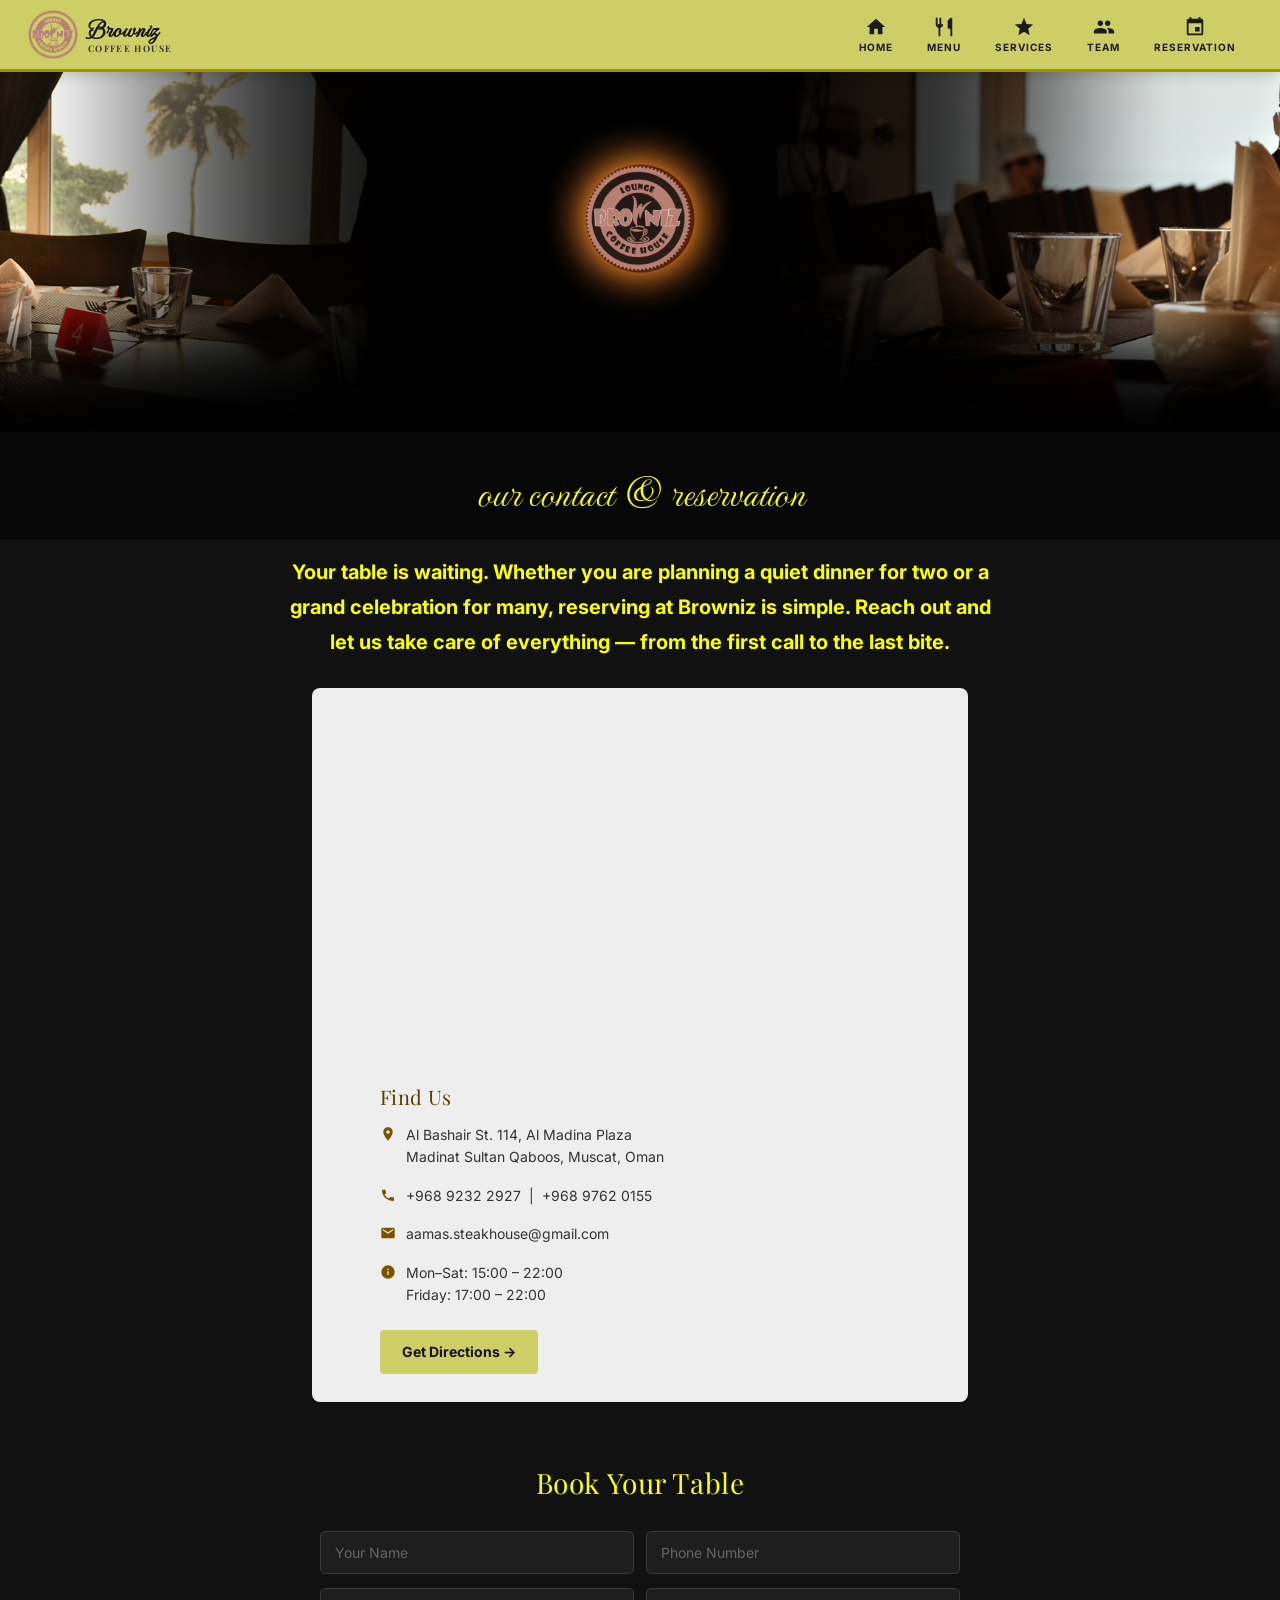
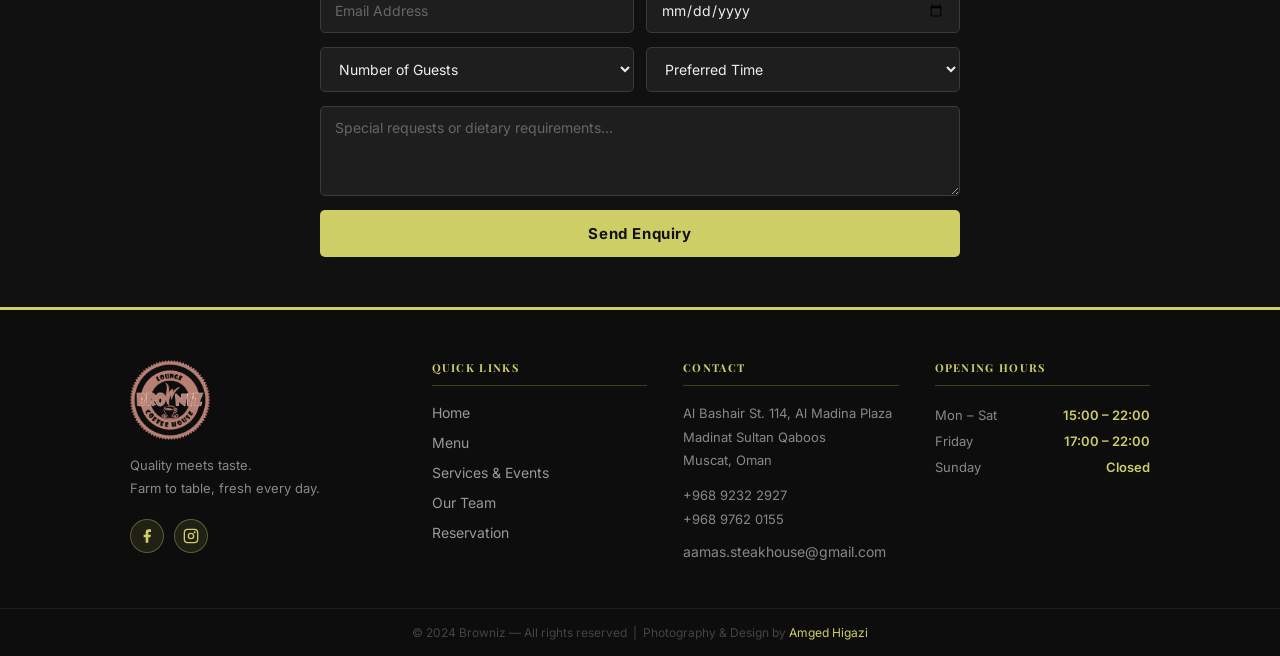
<file: Contact and reservaion.html>
<!DOCTYPE html>
<html lang="en">
  <head>
    <meta charset="UTF-8">
    <meta name="viewport" content="width=device-width, initial-scale=1">
    <meta name="description" content="Book your table at Browniz — contact us or reserve online. Located in Muscat, Oman.">
    <title>Browniz — Reservation</title>
    <link rel="preconnect" href="https://fonts.googleapis.com">
    <link rel="preconnect" href="https://fonts.gstatic.com" crossorigin>
    <link href="https://fonts.googleapis.com/css2?family=Aladdin&family=MonteCarlo&family=Playfair+Display:ital,wght@0,400;0,700;1,400;1,700&family=Inter:wght@400;500;600&display=swap" rel="stylesheet">
    <link rel="stylesheet" href="./Css/Servicestyleweb.css">
    <link rel="stylesheet" href="./Css/shared.css">
    <link rel="icon" type="image/png" href="./img/Brownies logo.png">
  </head>

  <header></header>

  <main>
    <hr>
    <div class="topimg"><img src="./img/Hearos/Servises.png" alt="Contact"></div>
    <h1>Our Contact &amp; Reservation</h1>
    <section>
      <article class="toparagarph">
        <p>Your table is waiting. Whether you are planning a quiet dinner for two or a grand celebration for many,
          reserving at Browniz is simple.
          Reach out and let us take care of everything — from the first call to the last bite.</p>
      </article>
    </section>
  </main>

  <!-- Map + contact details -->
  <section class="container contact-row">
    <article class="map-article">
      <iframe
        src="https://maps.google.com/maps?q=23.6009884,58.4553897&z=17&output=embed"
        width="100%"
        height="340"
        style="border:0; border-radius:8px; display:block;"
        allowfullscreen=""
        loading="lazy"
        title="Browniz on Google Maps">
      </iframe>
    </article>
    <article class="contact-details">
      <h2>Find Us</h2>
      <ul>
        <li>
          <svg viewBox="0 0 24 24" fill="currentColor" width="16" height="16"><path d="M12 2C8.13 2 5 5.13 5 9c0 5.25 7 13 7 13s7-7.75 7-13c0-3.87-3.13-7-7-7zm0 9.5c-1.38 0-2.5-1.12-2.5-2.5s1.12-2.5 2.5-2.5 2.5 1.12 2.5 2.5-1.12 2.5-2.5 2.5z"/></svg>
          Al Bashair St. 114, Al Madina Plaza<br>Madinat Sultan Qaboos, Muscat, Oman
        </li>
        <li>
          <svg viewBox="0 0 24 24" fill="currentColor" width="16" height="16"><path d="M6.62 10.79a15.05 15.05 0 006.59 6.59l2.2-2.2a1 1 0 011.01-.24c1.12.37 2.33.57 3.58.57a1 1 0 011 1V20a1 1 0 01-1 1C10.18 21 3 13.82 3 5a1 1 0 011-1h3.5a1 1 0 011 1c0 1.25.2 2.45.57 3.58a1 1 0 01-.25 1.01l-2.2 2.2z"/></svg>
          +968 9232 2927 &nbsp;|&nbsp; +968 9762 0155
        </li>
        <li>
          <svg viewBox="0 0 24 24" fill="currentColor" width="16" height="16"><path d="M20 4H4a2 2 0 00-2 2v12a2 2 0 002 2h16a2 2 0 002-2V6a2 2 0 00-2-2zm0 4l-8 5-8-5V6l8 5 8-5v2z"/></svg>
          aamas.steakhouse@gmail.com
        </li>
        <li>
          <svg viewBox="0 0 24 24" fill="currentColor" width="16" height="16"><path d="M12 2a10 10 0 100 20A10 10 0 0012 2zm1 14H11V11h2v5zm0-7H11V7h2v2z"/></svg>
          Mon–Sat: 15:00 – 22:00<br>Friday: 17:00 – 22:00
        </li>
      </ul>
      <a class="directions-btn"
         href="https://www.google.com/maps/place/23%C2%B036'03.6%22N+58%C2%B027'19.4%22E/@23.6009884,58.4553897,17z"
         target="_blank" rel="noopener">
        Get Directions &rarr;
      </a>
    </article>
  </section>

  <!-- Reservation form -->
  <section class="reservation-section" id="book">
    <h2 id="form-title">Book Your Table</h2>
    <form class="reservation-form"
          action="mailto:aamas.steakhouse@gmail.com"
          method="POST"
          enctype="text/plain">
      <div class="form-row">
        <input type="text"  name="Name"  placeholder="Your Name"     required>
        <input type="tel"   name="Phone" placeholder="Phone Number"   required>
      </div>
      <div class="form-row">
        <input type="email" name="Email" placeholder="Email Address"  required>
        <input type="date"  name="Date"                               required>
      </div>
      <div class="form-row">
        <select name="Guests" required>
          <option value="" disabled selected>Number of Guests</option>
          <option>1 person</option>
          <option>2 people</option>
          <option>3–4 people</option>
          <option>5–6 people</option>
          <option>7+ people</option>
        </select>
        <select name="Time" required>
          <option value="" disabled selected>Preferred Time</option>
          <option>15:00</option>
          <option>16:00</option>
          <option>17:00</option>
          <option>18:00</option>
          <option>19:00</option>
          <option>20:00</option>
          <option>21:00</option>
        </select>
      </div>
      <textarea id="form-message" name="Message" placeholder="Special requests or dietary requirements…" rows="3"></textarea>
      <button type="submit">Send Enquiry</button>
    </form>
  </section>

  <script>
    (function () {
      var params = new URLSearchParams(window.location.search);
      var service = params.get('service');
      if (service) {
        var title = document.getElementById('form-title');
        var msg = document.getElementById('form-message');
        if (title) title.textContent = 'Enquire: ' + service;
        if (msg) msg.value = 'I am interested in: ' + service + '\n\n';
      }
    })();
  </script>

  <footer>
    <div class="Foot">
      <p>
        <a href="https://www.facebook.com/pages/category/Steakhouse/Aamas-steak-House-1561715920733862/"><h4>Brownies Facebook</h4></a>
        Brownies<br>
        Madinat Sultan Qaboos, Muscat, Oman, Al Bashair St. 114, Al Madina Plaza<br>
        -----------------------------------------<br>
        Contact<br>
        Telefon: +968 9232 2927 | +96 8976 20155 | E-Mail: aamas.steakhouse@gmail.com<br>
        -----------------------------------------<br>
        Opening hours<br>
        Monday to Saturday 15:00 - 22:00 Pm<br>
        Friday 17:00 - 22:00 Pm
      </p>
    </div>
  </footer>

  <script src="./js/site.js"></script>
</html>
</file>
<file: Css/Servicestyleweb.css>
* {
  box-sizing: border-box;
  margin: 0;
  padding: 0;
}

body {
  font-family: Arial, Helvetica, sans-serif;
  background-color: #111;
  min-height: 100vh;
  display: flex;
  flex-direction: column;
}

/* ── Header ── */
header {
  background-color: #cece67;
  border-bottom: 2px solid rgb(247, 151, 6);
  display: flex;
  align-items: center;
  justify-content: space-between;
  padding: 6px 20px;
  position: sticky;
  top: 0;
  z-index: 100;
}


/* ── Hero image ── */
main {
  padding: 0;
}

.topimg {
  width: 100%;
}

.topimg img {
  width: 100%;
  height: 360px;
  object-fit: cover;
  display: block;
}

h1 {
  font-size: 26px;
  font-weight: bold;
  color: #fbff00;
  padding: 16px 20px 8px;
  background-color: rgba(0, 0, 0, 0.6);
}

hr {
  display: none;
}

/* ── Intro paragraph ── */
.toparagarph {
  max-width: 800px;
  margin: 20px auto;
  padding: 16px 24px;
  font-size: 16px;
  font-weight: bold;
  color: #fbff00;
  text-align: center;
}

/* ── Service cards (image left, text right) ── */
.container {
  display: flex;
  flex-direction: row;
  flex-wrap: wrap;
  align-items: center;
  justify-content: center;
  gap: 24px;
  padding: 30px 24px;
  background-color: rgba(255, 255, 255, 0.93);
  margin: 12px auto;
  max-width: 940px;
  border-radius: 8px;
}

.container img {
  width: 340px;
  height: 240px;
  object-fit: cover;
  display: block;
  flex-shrink: 0;
  border-radius: 6px;
}

.container > article {
  flex: 1 1 300px;
  max-width: 520px;
  font-size: 15px;
  color: #111;
  line-height: 1.7;
  border: none;
  padding: 0;
  margin: 0;
}

.container article h2 {
  font-size: 20px;
  color: #5a3e00;
  margin-bottom: 10px;
}

.container article h4 {
  font-size: 15px;
  color: #5a3e00;
  margin: 12px 0 6px;
}

/* ── Contact page: keep map + details side by side ── */
.contact-row {
  flex-direction: row !important;
  flex-wrap: wrap !important;
  align-items: flex-start !important;
  padding: 28px 24px !important;
  gap: 24px !important;
}

/* ── Service enquiry button ── */
.enquire-btn {
  display: inline-block;
  margin-top: 20px;
  padding: 11px 22px;
  background-color: #cece67;
  color: #111;
  font-family: inherit;
  font-size: 14px;
  font-weight: 700;
  letter-spacing: 0.04em;
  text-decoration: none;
  border-radius: 4px;
  transition: background-color 0.2s ease, transform 0.2s ease;
}

.enquire-btn:hover {
  background-color: #b8b850;
  transform: translateY(-2px);
}

/* ── Copyright section ── */
.Colum {
  max-width: 700px;
  margin: 20px auto;
  padding: 20px 28px;
  font-size: 14px;
  color: #ccc;
  text-align: center;
  line-height: 1.7;
}

.Colum h4 {
  color: #cece67;
  margin-bottom: 10px;
  font-size: 15px;
}

.Colum a {
  color: #cece67;
}

section {
  display: block;
}

/* ── Contact page: map + details row ── */
.contact-row {
  align-items: flex-start;
}

.map-article {
  flex: 0 0 420px;
  max-width: 100%;
}

.contact-details {
  flex: 1 1 280px;
}

.contact-details h2 {
  font-size: 22px;
  color: #5a3e00;
  margin-bottom: 20px;
}

.contact-details ul {
  list-style: none;
  padding: 0;
  margin: 0 0 24px;
}

.contact-details li {
  display: flex;
  align-items: flex-start;
  gap: 10px;
  margin-bottom: 16px;
  font-size: 14px;
  color: #333;
  line-height: 1.6;
}

.contact-details li svg {
  flex-shrink: 0;
  margin-top: 2px;
  color: #7a5200;
}

.directions-btn {
  display: inline-block;
  padding: 10px 22px;
  background-color: #cece67;
  color: #111;
  font-weight: 700;
  font-size: 14px;
  text-decoration: none;
  border-radius: 4px;
  transition: background-color 0.2s ease, transform 0.2s ease;
}

.directions-btn:hover {
  background-color: #b8b850;
  transform: translateY(-2px);
}

/* ── Reservation form section ── */
.reservation-section {
  background-color: #111;
  padding: 50px 24px;
  text-align: center;
}

.reservation-section h2 {
  color: #fbff00;
  font-size: 28px;
  margin-bottom: 30px;
}

.reservation-form {
  max-width: 640px;
  margin: 0 auto;
  display: flex;
  flex-direction: column;
  gap: 14px;
}

.form-row {
  display: flex;
  gap: 12px;
}

.form-row > * {
  flex: 1 1 0;
}

.reservation-form input,
.reservation-form select,
.reservation-form textarea {
  width: 100%;
  padding: 12px 14px;
  background-color: #1e1e1e;
  border: 1px solid #3a3a3a;
  border-radius: 5px;
  color: #eee;
  font-size: 14px;
  font-family: inherit;
  transition: border-color 0.2s ease;
  box-sizing: border-box;
}

.reservation-form input:focus,
.reservation-form select:focus,
.reservation-form textarea:focus {
  outline: none;
  border-color: #cece67;
}

.reservation-form input::placeholder,
.reservation-form textarea::placeholder {
  color: #666;
}

.reservation-form select option {
  background-color: #1e1e1e;
  color: #eee;
}

.reservation-form textarea {
  resize: vertical;
  min-height: 90px;
}

.reservation-form button {
  padding: 14px 28px;
  background-color: #cece67;
  color: #111;
  font-size: 15px;
  font-weight: 700;
  font-family: inherit;
  border: none;
  border-radius: 5px;
  cursor: pointer;
  transition: background-color 0.2s ease, transform 0.2s ease;
  letter-spacing: 0.04em;
}

.reservation-form button:hover {
  background-color: #b8b850;
  transform: translateY(-2px);
}

@media (max-width: 600px) {
  .form-row {
    flex-direction: column;
  }

  .map-article {
    flex: unset;
    width: 100%;
  }
}

/* ── Footer ── */
footer {
  width: 100%;
  margin-top: auto;
}

.Foot {
  background-color: #cece67;
  font-size: 14px;
  font-weight: 400;
  color: #111;
  text-align: center;
  border-top: 2px solid #5eff00;
  padding: 20px;
  margin-top: 12px;
}

.Foot h4 {
  display: inline;
  font-size: 15px;
}

.Foot a {
  color: #333;
  text-decoration: none;
}
</file>
<file: Css/shared.css>
/* ── Design tokens ── */
:root {
  --olive: #cece67;
  --yellow: #fbff00;
  --dark: #111;
  --card-bg: #1e1e1e;
  --card-bg-2: #2a2a2a;
  --card-border: #3a3a3a;
  --text-muted: #aaa;
  --font-display: 'MonteCarlo', 'Playfair Display', Georgia, serif;
  --font-body: 'Inter', Arial, Helvetica, sans-serif;
}

/* ── Typography ── */
body {
  font-family: var(--font-body);
}

h1 {
  font-family: 'MonteCarlo', 'Playfair Display', Georgia, serif;
  font-weight: 400;
  letter-spacing: 0.01em;
  text-transform: lowercase;
}

h2 {
  font-family: 'Aladdin', 'Playfair Display', Georgia, serif;
  font-weight: 400;
  letter-spacing: 0.02em;
}

h4 {
  font-family: 'Aladdin', 'Playfair Display', Georgia, serif;
  font-weight: 700;
  font-size: 11px;
  letter-spacing: 0.15em;
  text-transform: uppercase;
}

/* ── Page hero heading ── */
main h1 {
  text-align: center;
  font-size: 42px;
  padding: 24px 32px 12px;
}

/* ── Hero intro paragraph ── */
.toparagarph {
  font-size: 20px !important;
  max-width: 760px;
  margin: 0 auto;
  text-align: center !important;
  line-height: 1.75;
  min-height: 60px;
}

/* ── Page load fade ── */
@keyframes pageFadeIn {
  from { opacity: 0; transform: translateY(7px); }
  to   { opacity: 1; transform: translateY(0); }
}

body {
  animation: pageFadeIn 0.4s ease both;
}

/* ── Scroll reveal ── */
.sr {
  opacity: 0;
  transform: translateY(28px);
  transition: opacity 0.65s ease, transform 0.65s ease;
}

.sr.sr-in {
  opacity: 1;
  transform: translateY(0);
}

/* ── Header ── */
header {
  height: 72px;
  padding: 0 28px !important;
  box-shadow: 0 2px 14px rgba(0,0,0,0.18);
  border-bottom: 3px solid #9a9400 !important;
}

/* ── Logo + brand ── */
.header-logo {
  display: flex;
  align-items: center;
  gap: 10px;
  text-decoration: none;
  flex-shrink: 0;
}

.header-logo img {
  width: 50px;
  height: 50px;
  object-fit: contain;
  display: block;
}

.header-brand {
  display: flex;
  flex-direction: column;
  line-height: 1;
}

.brand-name {
  font-family: var(--font-display);
  font-size: 24px;
  font-weight: 700;
  color: #111;
  letter-spacing: 0.03em;
}

.brand-sub {
  font-family: 'Aladdin', 'Playfair Display', Georgia, serif;
  font-style: normal;
  font-size: 9px;
  font-weight: 700;
  letter-spacing: 0.15em;
  text-transform: uppercase;
  color: #333;
  margin-top: 3px;
}

/* ── Nav links — stacked icon + label ── */
nav ul {
  display: flex;
  flex-direction: row;
  flex-wrap: nowrap;
  list-style: none;
  padding: 0;
  margin: 0;
  gap: 2px;
}

nav li {
  padding: 0;
  margin: 0;
}

nav a {
  display: flex;
  flex-direction: column;
  align-items: center;
  gap: 3px;
  padding: 8px 16px;
  text-decoration: none;
  color: #1a1a1a;
  border-radius: 8px;
  font-size: inherit;
  font-weight: normal;
  transition: background 0.18s ease, color 0.18s ease;
}

nav a:hover {
  background: rgba(0,0,0,0.1);
  color: #000;
}

nav a.nav-active {
  background: rgba(0,0,0,0.13);
  color: #000;
  font-weight: 700;
}

/* ── Nav icon + label ── */
.nav-icon {
  display: flex;
  align-items: center;
  justify-content: center;
}

.nav-label {
  font-family: var(--font-body);
  font-size: 10px;
  font-weight: 700;
  letter-spacing: 0.1em;
  text-transform: uppercase;
}

/* ── Hamburger button ── */
.nav-toggle {
  display: none;
  background: none;
  border: 2px solid rgba(0,0,0,0.3);
  border-radius: 6px;
  font-size: 20px;
  width: 40px;
  height: 40px;
  line-height: 1;
  cursor: pointer;
  color: #111;
  align-items: center;
  justify-content: center;
  flex-shrink: 0;
  transition: background 0.18s ease;
}

.nav-toggle:hover {
  background: rgba(0,0,0,0.1);
}

/* ── Lightbox (shared across all pages) ── */
#lightbox {
  display: none;
  position: fixed;
  inset: 0;
  background-color: rgba(0, 0, 0, 0.93);
  z-index: 999;
  align-items: center;
  justify-content: center;
  flex-direction: column;
  cursor: pointer;
}

#lightbox.active {
  display: flex;
}

#lightbox-img {
  max-width: 90vw;
  max-height: 80vh;
  object-fit: contain;
  border-radius: 6px;
  box-shadow: 0 0 50px rgba(0, 0, 0, 0.9);
}

#lightbox-caption {
  margin-top: 18px;
  color: var(--yellow, #fbff00);
  font-family: var(--font-display, Georgia, serif);
  font-size: 20px;
  font-weight: 700;
  text-align: center;
  letter-spacing: 0.04em;
}

#lightbox-close {
  position: absolute;
  top: 20px;
  right: 30px;
  font-size: 42px;
  color: #fff;
  cursor: pointer;
  line-height: 1;
  user-select: none;
  transition: color 0.2s ease;
}

#lightbox-close:hover {
  color: var(--olive, #cece67);
}

/* ── Footer ── */
footer {
  width: 100%;
  margin-top: auto;
  background-color: #0d0d0d;
  border-top: 3px solid var(--olive, #cece67);
}

.footer-inner {
  display: flex;
  flex-wrap: wrap;
  gap: 36px;
  padding: 50px 40px 36px;
  max-width: 1100px;
  margin: 0 auto;
}

.footer-brand {
  flex: 1 1 200px;
}

.footer-brand img {
  width: 80px;
  height: auto;
  margin-bottom: 14px;
  display: block;
}

.footer-brand > p {
  color: #888;
  font-size: 13px;
  line-height: 1.8;
  margin: 0 0 18px;
}

.footer-social {
  display: flex;
  gap: 10px;
}

.footer-social a {
  display: flex;
  align-items: center;
  justify-content: center;
  width: 34px;
  height: 34px;
  background-color: rgba(206, 206, 103, 0.1);
  border: 1px solid rgba(206, 206, 103, 0.35);
  border-radius: 50%;
  color: var(--olive, #cece67);
  text-decoration: none;
  transition: background-color 0.22s ease, border-color 0.22s ease;
}

.footer-social a:hover {
  background-color: rgba(206, 206, 103, 0.25);
  border-color: var(--olive, #cece67);
}

.footer-col {
  flex: 1 1 150px;
}

.footer-col h4 {
  color: var(--olive, #cece67);
  font-size: 11px;
  font-weight: 700;
  letter-spacing: 0.12em;
  text-transform: uppercase;
  margin: 0 0 16px;
  padding-bottom: 10px;
  border-bottom: 1px solid rgba(206, 206, 103, 0.25);
}

.footer-col ul {
  list-style: none;
  padding: 0;
  margin: 0;
}

.footer-col li {
  margin-bottom: 10px;
}

.footer-col a {
  color: #999;
  text-decoration: none;
  font-size: 14px;
  transition: color 0.2s ease;
}

.footer-col a:hover {
  color: var(--olive, #cece67);
}

.footer-col address {
  font-style: normal;
  color: #888;
  font-size: 13px;
  line-height: 1.8;
  margin-bottom: 12px;
}

.footer-col p {
  color: #888;
  font-size: 13px;
  line-height: 1.8;
  margin: 0 0 8px;
}

.footer-col p a {
  color: #888;
}

.footer-col p a:hover {
  color: var(--olive, #cece67);
}

.hours-table {
  border-collapse: collapse;
  width: 100%;
}

.hours-table td {
  color: #888;
  font-size: 13px;
  padding: 5px 0;
}

.hours-table tr td:last-child {
  text-align: right;
  color: var(--olive, #cece67);
  font-weight: 600;
}

.footer-bottom {
  border-top: 1px solid rgba(255, 255, 255, 0.07);
  padding: 16px 40px;
  text-align: center;
}

.footer-bottom p {
  color: #444;
  font-size: 12px;
  margin: 0;
}

.footer-bottom a {
  color: var(--olive, #cece67);
  text-decoration: none;
}

.footer-bottom a:hover {
  text-decoration: underline;
}

/* ── Mobile nav ── */
@media (max-width: 768px) {
  header {
    flex-wrap: wrap;
    position: relative;
    height: auto;
    padding: 10px 16px !important;
  }

  .nav-toggle {
    display: flex;
  }

  nav {
    display: none;
    width: 100%;
    order: 3;
  }

  nav.open {
    display: block;
  }

  nav ul {
    flex-direction: column !important;
    padding: 6px 0 !important;
    background-color: var(--olive) !important;
    gap: 0 !important;
  }

  nav li {
    padding: 0 !important;
    margin: 0 !important;
    border-top: 1px solid rgba(0, 0, 0, 0.09);
  }

  nav a {
    flex-direction: row !important;
    justify-content: flex-start !important;
    gap: 12px !important;
    padding: 12px 18px !important;
    border-radius: 0 !important;
  }

  .nav-label {
    font-size: 12px;
  }

  /* Hero intro paragraph */
  .toparagarph {
    font-size: 15px !important;
    padding: 12px 18px;
    min-height: unset;
  }

  /* Non-home hero image */
  .topimg img {
    height: 200px;
  }

  /* Service / Contact content rows */
  section.container {
    flex-direction: column;
  }

  section.container img {
    width: 100% !important;
    height: 220px !important;
  }

  section.container article {
    max-width: 100% !important;
  }

  /* Muzamel side-by-side */
  .Muzamel {
    flex-direction: column !important;
    padding: 24px 16px !important;
    gap: 20px !important;
  }

  .Muzamel article:first-child {
    flex: unset !important;
    width: 100% !important;
  }

  .Muzamel article img {
    width: 100% !important;
    height: 220px !important;
  }

  .Muzamel article:last-child {
    max-width: 100% !important;
  }

  /* Col cards — 2 per row on tablet */
  .col {
    width: calc(50% - 10px);
  }

  /* Footer */
  .footer-inner {
    padding: 36px 20px 24px;
    gap: 28px;
  }

  .footer-brand {
    flex: 1 1 100%;
  }

  .footer-col {
    flex: 1 1 calc(50% - 14px);
  }

  .footer-bottom {
    padding: 14px 20px;
  }
}

@media (max-width: 480px) {
  h1 {
    font-size: 20px !important;
    padding: 10px 14px 6px !important;
  }

  .toparagarph {
    font-size: 14px !important;
  }

  .col {
    width: 100%;
  }

  .Gallery article {
    width: 120px;
  }
}
</file>
